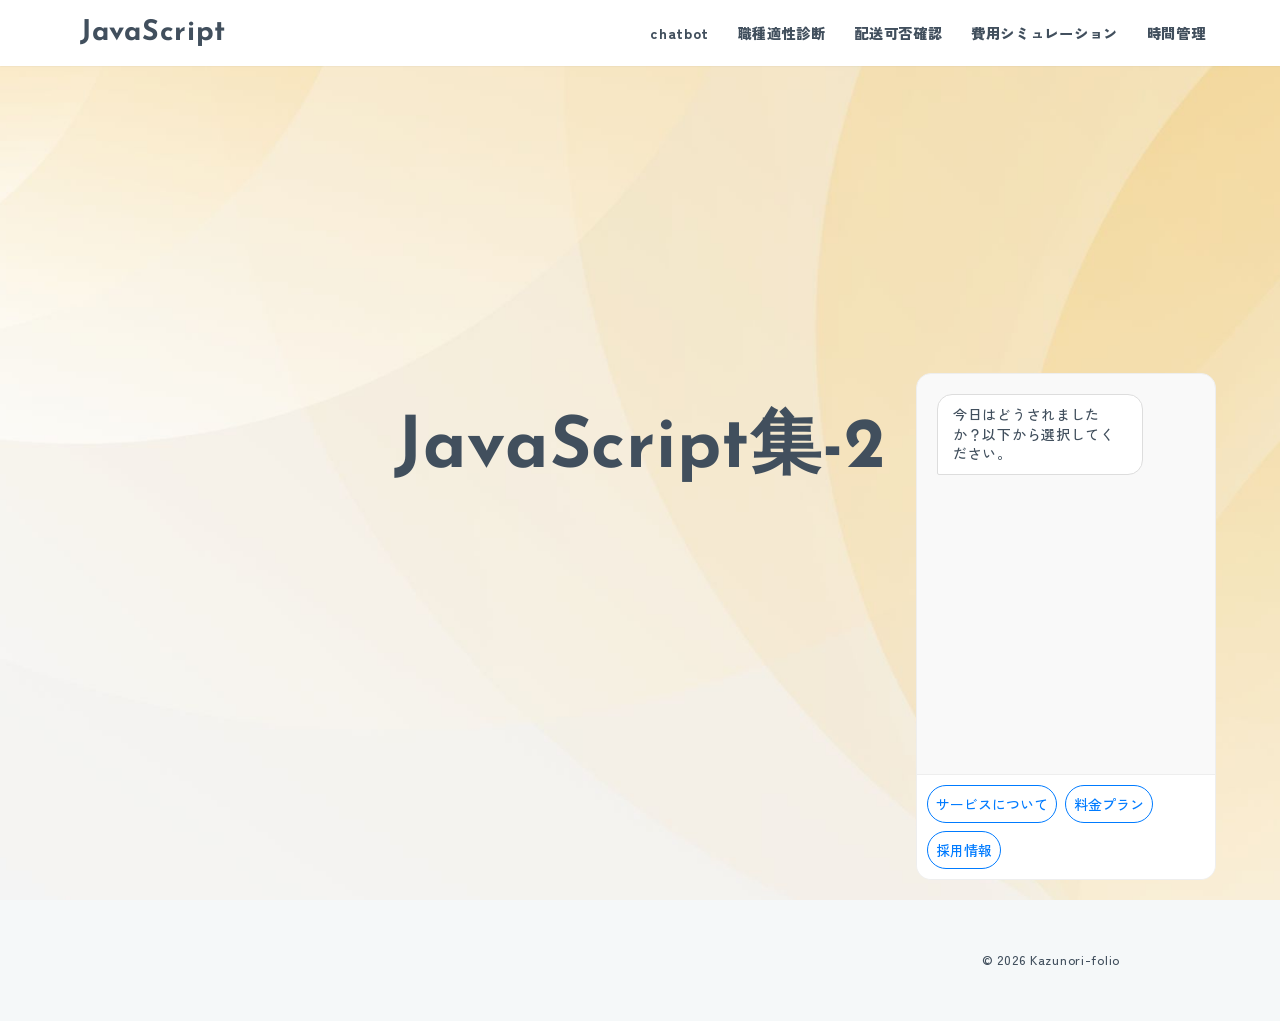
<file: index.html>
<!DOCTYPE html>
<html lang="ja">

<head>
    <meta charset="utf-8" />
    <meta name="viewport" content="width=device-width,initial-scale=1" />
    <title>JavaScript</title>
    <meta name="description" content="JavaScript-Gsap" />
    <meta name="format-detection" content="telephone=no" />
    <meta name="robots" content="noindex, nofollow" />

    <!-- font -->
    <link rel="preconnect" href="https://fonts.googleapis.com" />
    <link rel="preconnect" href="https://fonts.gstatic.com" crossorigin />
    <link
        href="https://fonts.googleapis.com/css2?family=Josefin+Sans:ital,wght@0,100..700;1,100..700&family=Zen+Kaku+Gothic+New:wght@400;500;700&display=swap"
        rel="stylesheet" />

    <!-- css -->
    <link rel="stylesheet" href="assets/css/style.css" />

    <!-- js -->

    <script type="module" src="assets/js/main.js"></script>
</head>

<body>
    <header class="l-header">
        <h1 class="l-header-title">
            <a href="/">
                JavaScript
            </a>
        </h1>
        <div class="l-header-nav-wrapper">
            <nav class="l-header-nav" aria-label="メニュー">
                <ul class="l-header-list">
                    <li class="l-header-item">
                        <a href="/">chatbot</a>
                    </li>
                    <li class="l-header-item">
                        <a href="quiz.html">職種適性診断</a>
                    </li>
                    <li class="l-header-item">
                        <a href="delivery.html">配送可否確認</a>
                    </li>
                    <li class="l-header-item">
                        <a href="calculator.html">費用シミュレーション</a>
                    </li>
                    <li class="l-header-item">
                        <a href="time.html">時間管理</a>
                    </li>
                </ul>
            </nav>
        </div>
    </header>
    <main>
        <!-- top-kv -->
        <div class="top-kv">
            <div class="top-kv-text js-fade-in-char">
                JavaScript集-2
            </div>
        </div>
        <!-- top-kv -->

        <!-- chat-container -->
        <div class="chat-frame js-chat-frame">
            <div class="chat-log js-chat-log">
            </div>
            <div class="options-container js-options-container">
            </div>
        </div>
        <!-- chat-container -->

        

    </main>
    <footer class="l-footer">
        <div class="l-container">
            <p class="l-footer-text">
                &copy; 2026 Kazunori-folio
            </p>
        </div>
    </footer>
</body>

</html>
</file>
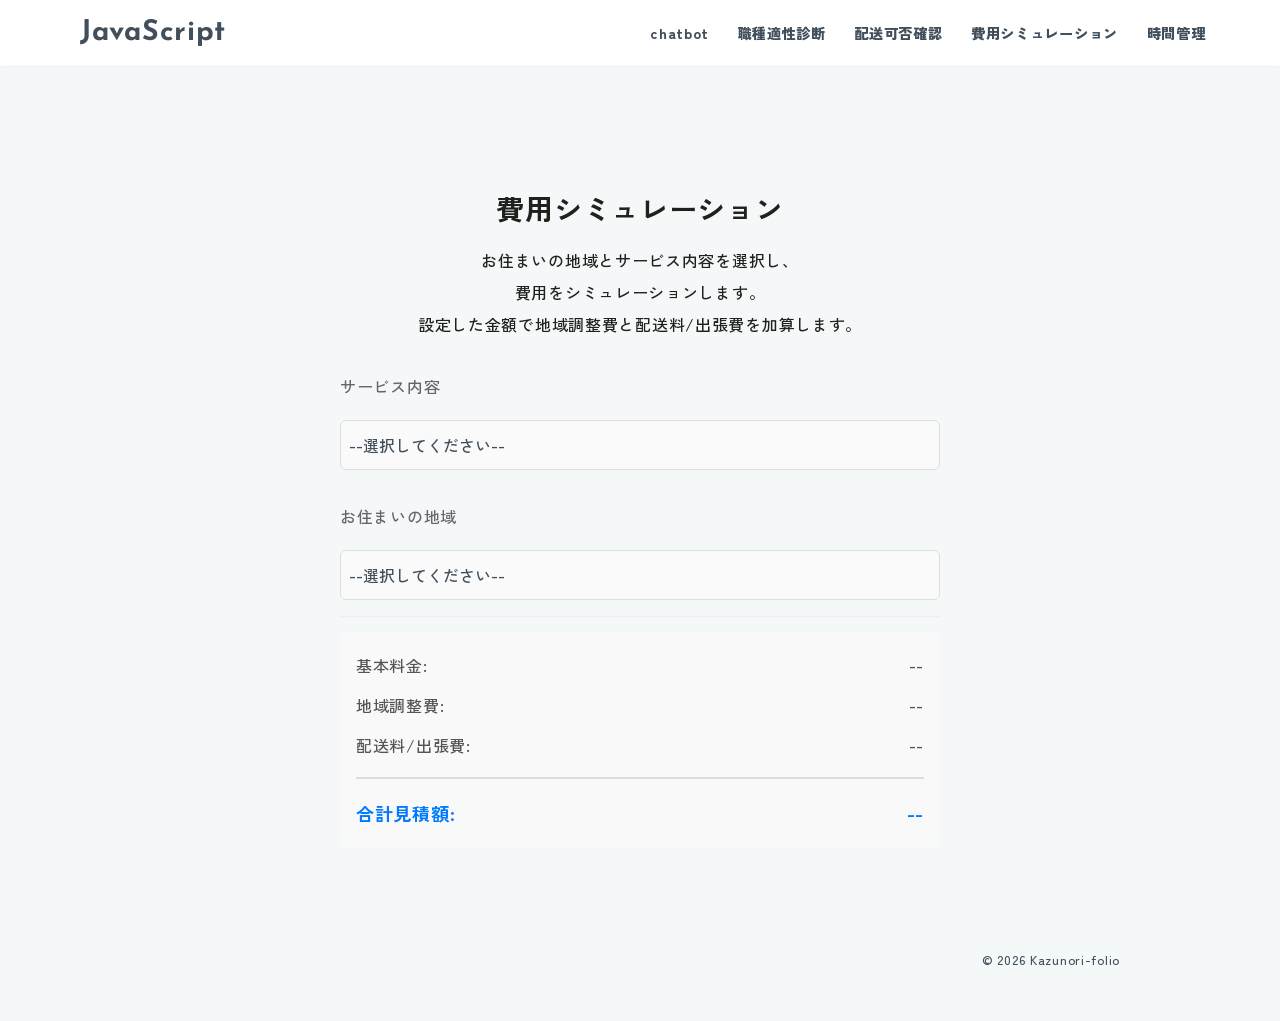
<file: calculator.html>
<!DOCTYPE html>
<html lang="ja">

<head>
    <meta charset="utf-8" />
    <meta name="viewport" content="width=device-width,initial-scale=1" />
    <title>JavaScript集-2</title>
    <meta name="description" content="JavaScript-Gsap" />
    <meta name="format-detection" content="telephone=no" />
    <meta name="robots" content="noindex, nofollow" />

    <!-- font -->
    <link rel="preconnect" href="https://fonts.googleapis.com" />
    <link rel="preconnect" href="https://fonts.gstatic.com" crossorigin />
    <link
        href="https://fonts.googleapis.com/css2?family=Josefin+Sans:ital,wght@0,100..700;1,100..700&family=Zen+Kaku+Gothic+New:wght@400;500;700&display=swap"
        rel="stylesheet" />

    <!-- css -->
    <link rel="stylesheet" href="assets/css/style.css" />

    <!-- js -->
    <script type="module" src="assets/js/main.js"></script>
</head>

<body>
    <header class="l-header">
        <h1 class="l-header-title">
            <a href="/">
                JavaScript
            </a>
        </h1>
        <div class="l-header-nav-wrapper">
            <nav class="l-header-nav" aria-label="メニュー">
                <ul class="l-header-list">
                    <li class="l-header-item">
                        <a href="/">chatbot</a>
                    </li>
                    <li class="l-header-item">
                        <a href="quiz.html">職種適性診断</a>
                    </li>
                    <li class="l-header-item">
                        <a href="delivery.html">配送可否確認</a>
                    </li>
                    <li class="l-header-item">
                        <a href="calculator.html">費用シミュレーション</a>
                    </li>
                    <li class="l-header-item">
                        <a href="time.html">時間管理</a>
                    </li>
                </ul>
            </nav>
        </div>
    </header>
    <main>

        <section class="calculator">
            <h2 class="calculator-title">費用シミュレーション</h2>
            <p class="calculator-lead">お住まいの地域とサービス内容を選択し、<br>費用をシミュレーションします。<br>
                設定した金額で地域調整費と配送料/出張費を加算します。</p>

            <div class="calculator-input-group">
                <label for="service" class="calculator-input-label">サービス内容</label>
                <select id="service" class="js-input-service calculator-input-select">
                    <option value="" disabled selected>--選択してください--</option>
                    <option value="50000">簡易クリーニング (¥50,000〜)</option>
                    <option value="150000">標準リフォーム (¥150,000〜)</option>
                    <option value="500000">フルパッケージ (¥500,000〜)</option>
                </select>
            </div>

            <div class="calculator-input-group">
                <label for="area" class="calculator-input-label">お住まいの地域</label>
                <select id="area" class="js-input-area calculator-input-select">
                    <option value="" disabled selected>--選択してください--</option>
                    <option value="TOKYO">東京都</option>
                    <option value="OSAKA">大阪府</option>
                    <option value="OKINAWA">沖縄県</option>
                    <option value="DEFAULT">その他地域</option>
                </select>
            </div>

            <hr class="calculator-hr">

            <div class="calculator-result-area">
                <div class="calculator-result-item">
                    <span>基本料金:</span>
                    <span class="js-display-base">¥0</span>
                </div>
                <div class="calculator-result-item">
                    <span>地域調整費:</span>
                    <span class="js-display-adj">¥0</span>
                </div>
                <div class="calculator-result-item">
                    <span>配送料/出張費:</span>
                    <span class="js-display-ship">¥0</span>
                </div>
                <div class="calculator-result-total">
                    <span>合計見積額:</span>
                    <span class="js-display-total">¥0</span>
                </div>
            </div>
        </section>

    </main>
    <footer class="l-footer">
        <div class="l-container">
            <p class="l-footer-text">
                &copy; 2026 Kazunori-folio
            </p>
        </div>
    </footer>
</body>

</html>
</file>
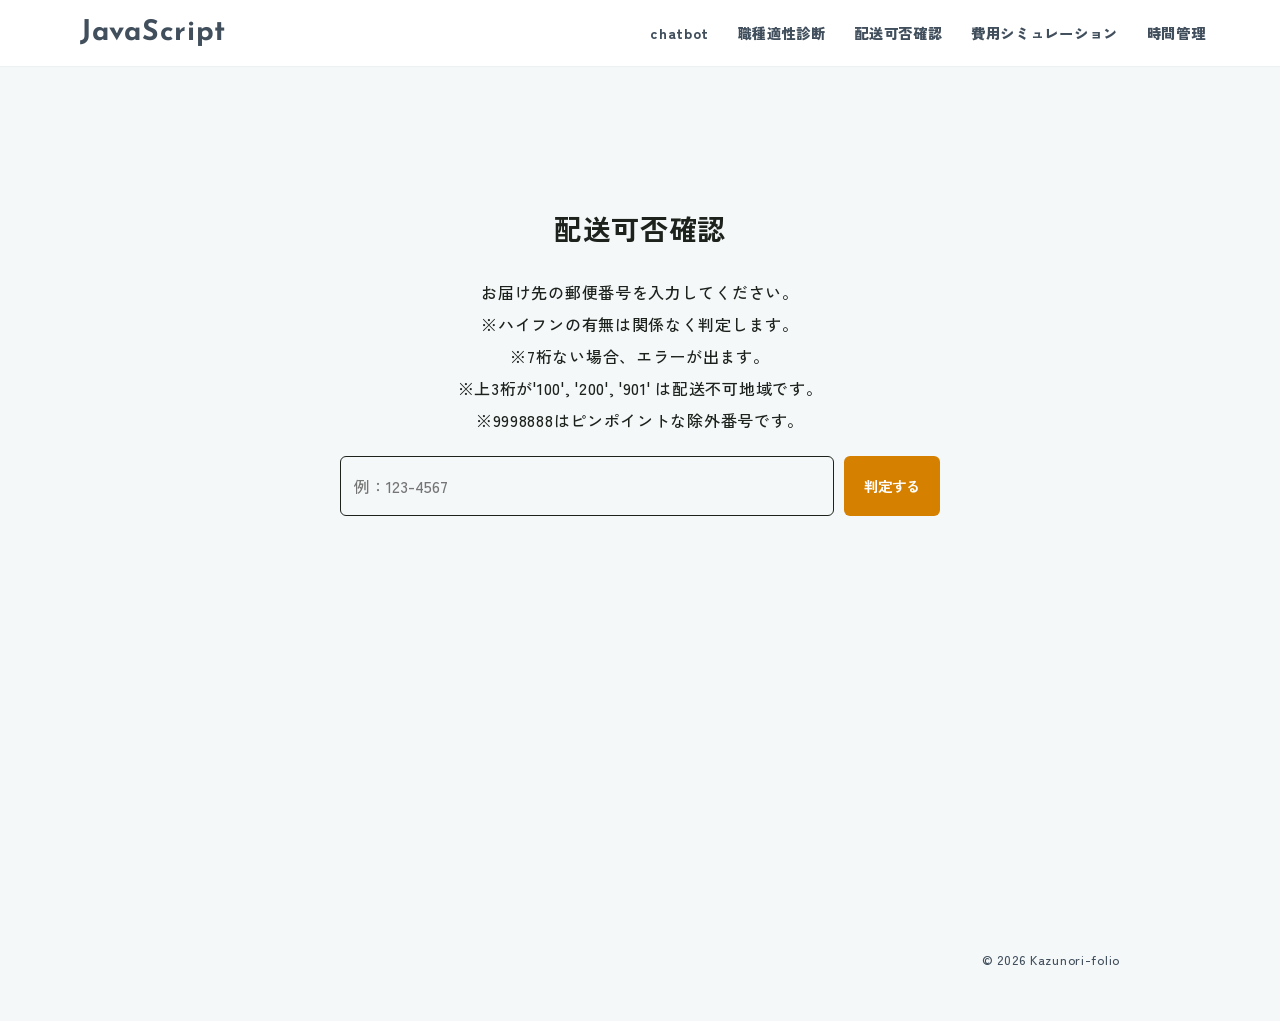
<file: delivery.html>
<!DOCTYPE html>
<html lang="ja">

<head>
    <meta charset="utf-8" />
    <meta name="viewport" content="width=device-width,initial-scale=1" />
    <title>JavaScript</title>
    <meta name="description" content="JavaScript-Gsap" />
    <meta name="format-detection" content="telephone=no" />
    <meta name="robots" content="noindex, nofollow" />

    <!-- font -->
    <link rel="preconnect" href="https://fonts.googleapis.com" />
    <link rel="preconnect" href="https://fonts.gstatic.com" crossorigin />
    <link
        href="https://fonts.googleapis.com/css2?family=Josefin+Sans:ital,wght@0,100..700;1,100..700&family=Zen+Kaku+Gothic+New:wght@400;500;700&display=swap"
        rel="stylesheet" />

    <!-- css -->
    <link rel="stylesheet" href="assets/css/style.css" />

    <!-- js -->
    <script type="module" src="assets/js/main.js"></script>
</head>

<body>
    <header class="l-header">
        <h1 class="l-header-title">
            <a href="/">
                JavaScript
            </a>
        </h1>
        <div class="l-header-nav-wrapper">
            <nav class="l-header-nav" aria-label="メニュー">
                <ul class="l-header-list">

                    <li class="l-header-item">
                        <a href="/">chatbot</a>
                    </li>
                    <li class="l-header-item">
                        <a href="quiz.html">職種適性診断</a>
                    </li>
                    <li class="l-header-item">
                        <a href="delivery.html">配送可否確認</a>
                    </li>
                    <li class="l-header-item">
                        <a href="calculator.html">費用シミュレーション</a>
                    </li>
                    <li class="l-header-item">
                        <a href="time.html">時間管理</a>
                    </li>
                </ul>
            </nav>
        </div>
    </header>
    <main>
        <!-- chat-container -->

        <section class="delivery">
            <h2 class="delivery-title">配送可否確認</h2>
            <p class="delivery-description">お届け先の郵便番号を入力してください。<br>
                ※ハイフンの有無は関係なく判定します。<br>
                ※7桁ない場合、エラーが出ます。<br>
                ※上3桁が'100', '200', '901' は配送不可地域です。<br>
                ※9998888はピンポイントな除外番号です。
            </p>

            <div class="delivery-input-group">
                <input type="text" class="js-delivery-input" placeholder="例：123-4567" maxlength="8">
                <button class="js-delivery-button">判定する</button>
            </div>

            <div class="delivery-result-message js-delivery-result-message"></div>

        </section>

    </main>
    <footer class="l-footer">
        <div class="l-container">
            <p class="l-footer-text">
                &copy; 2026 Kazunori-folio
            </p>
        </div>
    </footer>
</body>

</html>
</file>
<file: assets/css/style.css>
@charset "UTF-8";
/*!
global > color
------------------------------
*/
:root {
  --color--white: #ffffff;
  --color-font-base: #414f5d;
  --color-font-light: #919ca7;
  --color-bg-base: #f5f8f9;
  --color-bg-entry: #e0ebee;
  --color-bg-gradient-blue: linear-gradient(
      174.99deg,
      #75c2eb 0%,
      #43cfcf 50%,
      #4bd2d7 100%
  );
  --color-bg-gradient-blue-hover: linear-gradient(
      174.99deg,
      #69b7e3 0%,
      #13aaaa 50%,
      #21a9b0 100%
  );
  --color-bg-gradient-light-blue: linear-gradient(
      134.57deg,
      #e4eff9 0%,
      #e3f3f3 50%,
      #b6def0 100%
  );
  --color-bg-gradient-light-blue-hover: linear-gradient(
      134.57deg,
      #f0f8ff 0%,
      #d8f0fa 50%,
      #b6dcef 100%
  );
  --color-bg-gradient-light-green: linear-gradient(
      134.57deg,
      #e4f9f8 0%,
      #e3f3e9 50%,
      #c8f1c2 100%
  );
  --color-bg-gradient-light-green-hover: linear-gradient(
      134.57deg,
      #f0fcfd 0%,
      #d8f8f0 50%,
      #b6ead5 100%
  );
  --color-bg-header: linear-gradient(
      0deg,
      rgba(39, 56, 78, 0) 0%,
      rgba(39, 56, 78, 0.3) 100%
  );
}

/*!
global > content-width
------------------------------
*/
:root {
  --width-content-s: 960rem;
  --width-content: 1080rem;
  --width-content-l: 1300rem;
}

/*!
global > font
------------------------------
*/
:root {
  --font-family-base: "Zen Kaku Gothic New", sans-serif;
  --font-family-en: "Josefin Sans", sans-serif;
}

/*!
global > z-index
------------------------------
*/
:root {
  --z-index-modal: 100;
  --z-index-header-entry: 40;
  --z-index-header: 30;
  --z-index-menu: 10;
  --z-index-default: 5;
  --z-index-background: 1;
}

/*!
foundation > reset
------------------------------
*/
html {
  color: #000;
  background: #fff;
}

body,
div,
dl,
dt,
dd,
ul,
ol,
li,
h1,
h2,
h3,
h4,
h5,
h6,
pre,
code,
form,
fieldset,
legend,
input,
textarea,
p,
blockquote,
th,
td {
  margin: 0;
  padding: 0;
}

table {
  border-collapse: collapse;
  border-spacing: 0;
  width: 100%;
}

fieldset,
img {
  border: 0;
}

address,
caption,
cite,
code,
dfn,
em,
strong,
th,
var {
  font-style: normal;
  font-weight: normal;
}

ol,
ul {
  list-style: none;
}

caption,
th {
  text-align: left;
}

h1,
h2,
h3,
h4,
h5,
h6 {
  font-size: 100%;
  font-weight: normal;
}

q:before,
q:after {
  content: "";
}

abbr,
acronym {
  border: 0;
  font-variant: normal;
}

input,
textarea,
select,
button {
  color: inherit;
  font-family: inherit;
  font-size: inherit;
  font-weight: inherit;
  line-height: inherit;
  font-size: 100%;
  border-radius: 0;
  border: none;
  -moz-appearance: none;
       appearance: none;
  -webkit-appearance: none;
  background-color: inherit;
}

textarea {
  resize: vertical;
  display: block;
}

select {
  cursor: pointer;
}

button {
  padding: 0;
  cursor: pointer;
}

legend {
  color: inherit;
}

tbody {
  -webkit-text-size-adjust: 100%;
}

main {
  display: block;
}

a {
  text-decoration: none;
  color: inherit;
}

img,
svg {
  width: 100%;
  height: auto;
  display: block;
}

dialog {
  max-width: 100%;
  max-height: 100%;
  padding: 0;
  color: inherit;
  border: none;
}

iframe {
  vertical-align: bottom;
}

* {
  -webkit-font-smoothing: antialiased;
  -moz-osx-font-smoothing: grayscale;
  -webkit-box-sizing: border-box;
          box-sizing: border-box;
}

*::before,
*::after {
  -webkit-box-sizing: border-box;
          box-sizing: border-box;
}

/*!
foundation > base
------------------------------
*/
:root {
  --base-vw: 380;
}
@media screen and (min-width: 768px) {
  :root {
    --base-vw: 1440;
  }
}

html {
  font-size: calc(100vw / var(--base-vw));
}

body {
  font-size: 16rem;
  font-weight: 500;
  line-height: 2;
  letter-spacing: 0.05em;
  color: var(--color-font-base);
  font-family: var(--font-family-base);
  background-color: var(--color-bg-base);
  z-index: var(--z-index-default);
}

/*!
utility > utility
------------------------------
*/
.u-visually-hidden {
  position: absolute !important;
  white-space: nowrap !important;
  width: 1px !important;
  height: 1px !important;
  overflow: hidden !important;
  border: 0 !important;
  padding: 0 !important;
  clip: rect(0 0 0 0) !important;
  clip-path: inset(50%) !important;
  margin: -1px !important;
}

/*!
component > button
------------------------------
*/
.c-button {
  display: -webkit-box;
  display: -ms-flexbox;
  display: flex;
  -webkit-box-pack: justify;
      -ms-flex-pack: justify;
          justify-content: space-between;
  -webkit-box-align: center;
      -ms-flex-align: center;
          align-items: center;
}

.c-button-more {
  padding: 15rem 23rem 13rem 23rem;
  border-radius: 32rem;
  border: 1rem solid var(--color-font-base);
  width: 117rem;
  -webkit-transition: scale 0.3s;
  transition: scale 0.3s;
}
@media (any-hover: hover) {
  .c-button-more:hover {
    scale: 1.05;
  }
}
@media screen and (min-width: 768px) {
  .c-button-more {
    border: 1.5rem solid var(--color-font-base);
    border-radius: 50%;
    width: 100rem;
    height: 100rem;
    padding: 0;
    -webkit-box-pack: center;
        -ms-flex-pack: center;
            justify-content: center;
    -webkit-box-align: center;
        -ms-flex-align: center;
            align-items: center;
    gap: 10rem;
  }
}
.c-button-more__text {
  font-size: 14rem;
  font-weight: 600;
  line-height: 1;
  font-family: var(--font-family-en);
}
.c-button-more::after {
  content: "";
  display: block;
  width: 7rem;
  height: 12rem;
  background-image: url(../img/button/button_arrow-right.svg);
  background-size: contain;
  background-repeat: no-repeat;
}

.c-button-greeting {
  padding: 15rem 23rem 13rem 23rem;
  border-radius: 32rem;
  border: 1rem solid var(--color-font-base);
  width: 203rem;
  -webkit-transition: background-color 0.3s;
  transition: background-color 0.3s;
}
@media (any-hover: hover) {
  .c-button-greeting:hover {
    background-color: var(--color-font-base);
    color: var(--color--white);
  }
  .c-button-greeting:hover::after {
    background-image: url(../img/button/button_arrow-right-white.svg);
  }
}
@media screen and (min-width: 768px) {
  .c-button-greeting {
    padding: 17rem 31rem;
    width: 254rem;
  }
}
.c-button-greeting__text {
  font-size: 14rem;
  font-weight: bold;
  line-height: 1.7;
}
@media screen and (min-width: 768px) {
  .c-button-greeting__text {
    font-size: 16rem;
  }
}
.c-button-greeting::after {
  content: "";
  display: block;
  width: 7rem;
  height: 12rem;
  background-image: url(../img/button/button_arrow-right.svg);
  background-size: contain;
  background-repeat: no-repeat;
}

.c-button-interview {
  padding: 18rem 32rem;
  border-radius: 32rem;
  width: 279rem;
  background-image: var(--color-bg-gradient-light-blue);
}
@media screen and (min-width: 768px) {
  .c-button-interview {
    padding: 18rem 32rem;
    width: 304rem;
  }
}
.c-button-interview__text {
  font-size: 14rem;
  font-weight: bold;
  line-height: 1.7;
}
@media screen and (min-width: 768px) {
  .c-button-interview__text {
    font-size: 16rem;
  }
}
.c-button-interview::after {
  content: "";
  display: block;
  width: 7rem;
  height: 12rem;
  background-image: url(../img/button/button_arrow-right.svg);
  background-size: contain;
  background-repeat: no-repeat;
  -ms-flex-negative: 0;
      flex-shrink: 0;
}
@media (any-hover: hover) {
  .c-button-interview:hover {
    background-image: var(--color-bg-gradient-light-blue-hover);
  }
}

.c-button-interview--green {
  background-image: var(--color-bg-gradient-light-green);
}
@media (any-hover: hover) {
  .c-button-interview--green:hover {
    background-image: var(--color-bg-gradient-light-green-hover);
  }
}

.c-button-entry {
  padding: 18rem 32rem 14rem 32rem;
  border-radius: 56rem;
  width: 322.58rem;
  background-image: var(--color-bg-gradient-blue);
  -webkit-transition: background-image 0.3s;
  transition: background-image 0.3s;
}
.c-button-entry__text-wrapper {
  display: -webkit-box;
  display: -ms-flexbox;
  display: flex;
  -webkit-box-align: center;
      -ms-flex-align: center;
          align-items: center;
  gap: 8rem;
}
.c-button-entry__text-en {
  font-size: 24rem;
  font-family: var(--font-family-en);
  line-height: 1.7;
  color: var(--color--white);
}
.c-button-entry__text-ja {
  font-size: 14rem;
  line-height: 1.7;
  color: var(--color--white);
}
.c-button-entry::after {
  content: "";
  display: block;
  width: 11.58rem;
  height: 20rem;
  background-image: url(../img/button/button_arrow-right-white.svg);
  background-size: contain;
  background-repeat: no-repeat;
  -ms-flex-negative: 0;
      flex-shrink: 0;
}
@media (any-hover: hover) {
  .c-button-entry:hover {
    background-image: var(--color-bg-gradient-blue-hover);
  }
}

/*!
component > title
------------------------------
*/
.c-title-en {
  font-family: var(--font-family-en);
  font-size: 32rem;
  line-height: 1.5;
  letter-spacing: 0.05em;
}
@media screen and (min-width: 768px) {
  .c-title-en {
    font-size: 42rem;
  }
}

.c-title-ja {
  font-size: 14rem;
  line-height: 1.7;
  color: var(--color-font-light);
}

.c-title-type1 {
  display: -webkit-box;
  display: -ms-flexbox;
  display: flex;
  -webkit-box-align: center;
      -ms-flex-align: center;
          align-items: center;
  gap: 12rem;
}

.c-title-type2 {
  display: block;
}

.c-title-type2-ja {
  display: -webkit-box;
  display: -ms-flexbox;
  display: flex;
  -webkit-box-align: center;
      -ms-flex-align: center;
          align-items: center;
  white-space: nowrap;
}
.c-title-type2-ja::before {
  content: "";
  height: 1rem;
  margin-right: 8rem;
  background-color: var(--color-font-light);
}

.c-title-type2-ja--feature::before {
  width: 73rem;
}
@media screen and (min-width: 768px) {
  .c-title-type2-ja--feature::before {
    width: 122rem;
  }
}

.c-title-type2-ja--entry::before {
  width: 34rem;
}
@media screen and (min-width: 768px) {
  .c-title-type2-ja--entry::before {
    width: 70rem;
  }
}

.c-title-type3 {
  display: block;
  text-align: center;
}

.c-title-type3-ja {
  display: -webkit-box;
  display: -ms-flexbox;
  display: flex;
  -webkit-box-align: center;
      -ms-flex-align: center;
          align-items: center;
  white-space: nowrap;
  -webkit-box-pack: center;
      -ms-flex-pack: center;
          justify-content: center;
}
.c-title-type3-ja::before, .c-title-type3-ja::after {
  content: "";
  width: 46rem;
  height: 1rem;
  background-color: var(--color-font-light);
}
@media screen and (min-width: 768px) {
  .c-title-type3-ja::before, .c-title-type3-ja::after {
    width: 76rem;
  }
}
.c-title-type3-ja::before {
  margin-right: 8rem;
}
.c-title-type3-ja::after {
  margin-left: 8rem;
}

/*!
layout > container
------------------------------
*/
.l-container-s {
  width: min(91%, var(--width-content-s));
  margin-inline: auto;
}

.l-container {
  width: min(91%, var(--width-content));
  margin-inline: auto;
}

.l-container-l {
  width: min(91%, var(--width-content-l));
  margin-inline: auto;
}

/*!
layout > header
------------------------------
*/
.l-header {
  position: fixed;
  top: 0;
  left: 0;
  width: 100%;
  z-index: var(--z-index-header);
  display: -webkit-box;
  display: -ms-flexbox;
  display: flex;
  -webkit-box-pack: justify;
      -ms-flex-pack: justify;
          justify-content: space-between;
  -webkit-box-align: center;
      -ms-flex-align: center;
          align-items: center;
  background-color: white;
  padding: 10rem 20rem;
  -webkit-box-shadow: 0 0 2rem 0 rgba(0, 0, 0, 0.1);
          box-shadow: 0 0 2rem 0 rgba(0, 0, 0, 0.1);
}

.l-header-title {
  margin-left: 20rem;
  font-size: 24rem;
  font-weight: 800;
  line-height: 1.7;
  font-family: var(--font-family-en);
  color: var(--color-font-base);
}
@media screen and (min-width: 768px) {
  .l-header-title {
    margin-left: 70rem;
    font-size: 32rem;
  }
}

@media screen and (min-width: 768px) {
  .l-header-nav-wrapper {
    display: -webkit-box;
    display: -ms-flexbox;
    display: flex;
    -webkit-box-align: center;
        -ms-flex-align: center;
            align-items: center;
    margin-left: auto;
    margin-right: 64rem;
    gap: 64rem;
  }
}

.l-header-nav {
  display: none;
}
@media screen and (min-width: 768px) {
  .l-header-nav {
    display: block;
  }
}

@media screen and (min-width: 768px) {
  .l-header-list {
    display: -webkit-box;
    display: -ms-flexbox;
    display: flex;
    -webkit-box-align: center;
        -ms-flex-align: center;
            align-items: center;
    -webkit-box-pack: center;
        -ms-flex-pack: center;
            justify-content: center;
    gap: 32rem;
  }
}

.l-header-item {
  color: var(--color--black);
}
.l-header-item a {
  display: inline-block;
  position: relative;
  padding: 5rem 0;
}
@media screen and (min-width: 768px) {
  .l-header-item a {
    font-size: 16rem;
    font-weight: 800;
    line-height: 1.7;
    padding: 5rem 0;
  }
}
.l-header-item a::after {
  content: "";
  position: absolute;
  width: 100%;
  height: 1rem;
  background-color: var(--color--white);
  bottom: 0;
  left: 0;
  -webkit-transform: scale(0, 1);
          transform: scale(0, 1);
  -webkit-transform-origin: center;
          transform-origin: center;
  -webkit-transition: -webkit-transform 0.3s;
  transition: -webkit-transform 0.3s;
  transition: transform 0.3s;
  transition: transform 0.3s, -webkit-transform 0.3s;
}
@media (any-hover: hover) {
  .l-header-item a:hover::after {
    -webkit-transform: scale(1, 1);
            transform: scale(1, 1);
  }
}

.l-header-menu-button {
  width: 64rem;
  height: 64rem;
  background-color: var(--color-bg-base);
  cursor: pointer;
  position: relative;
  margin-left: auto;
}
@media screen and (min-width: 768px) {
  .l-header-menu-button {
    display: none;
  }
}
.l-header-menu-button span {
  position: absolute;
  display: inline-block;
  left: 50%;
  -webkit-transform: translateX(-50%);
          transform: translateX(-50%);
  width: 20rem;
  height: 1rem;
  background-color: var(--color-font-base);
}
.l-header-menu-button span:nth-child(1) {
  top: 17rem;
}
.l-header-menu-button span:nth-child(2) {
  top: 24rem;
}
.l-header-menu-button span:nth-child(3) {
  top: 31rem;
}
.l-header-menu-button span:nth-child(3)::after {
  content: "menu";
  position: absolute;
  top: 4rem;
  left: -9rem;
  color: var(--color-font-base);
  font-family: var(--font-family-en);
  font-size: 12rem;
  text-transform: uppercase;
}

/*!
layout > hamburger-menu
------------------------------
*/
.l-hamburger-menu-dialog {
  position: fixed;
  top: 0;
  left: 0;
  width: 100%;
  height: 100%;
  background-color: white;
  z-index: var(--z-index-modal);
}
@media screen and (min-width: 768px) {
  .l-hamburger-menu-dialog {
    display: none;
  }
}

.l-hamburger-menu-dialog-header {
  display: -webkit-box;
  display: -ms-flexbox;
  display: flex;
  -webkit-box-pack: justify;
      -ms-flex-pack: justify;
          justify-content: space-between;
  -webkit-box-align: center;
      -ms-flex-align: center;
          align-items: center;
  padding: 10rem 20rem;
}

.l-hamburger-menu-button {
  width: 64rem;
  height: 64rem;
  background-color: var(--color-bg-base);
  position: relative;
  margin-left: auto;
}
@media screen and (min-width: 768px) {
  .l-hamburger-menu-button {
    display: none;
  }
}
.l-hamburger-menu-button span {
  position: absolute;
  display: inline-block;
  left: 45%;
  -webkit-transform: translateX(-50%);
          transform: translateX(-50%);
  width: 23.7rem;
  height: 1rem;
  background-color: var(--color-font-base);
}
.l-hamburger-menu-button span:nth-child(1) {
  top: 16rem;
  rotate: -37deg;
}
.l-hamburger-menu-button span:nth-child(2) {
  top: 31rem;
  rotate: 40deg;
}
.l-hamburger-menu-button::after {
  content: "CLOSE";
  position: absolute;
  top: 55%;
  left: 50%;
  -webkit-transform: translateX(-50%);
          transform: translateX(-50%);
  color: var(--color-font-base);
  font-family: var(--font-family-en);
  font-size: 12rem;
  text-transform: uppercase;
  letter-spacing: 0.05em;
}

.l-hamburger-menu-content {
  padding: 0 20rem;
}

.l-hamburger-menu-list {
  margin-top: 32rem;
  display: -webkit-box;
  display: -ms-flexbox;
  display: flex;
  -webkit-box-orient: vertical;
  -webkit-box-direction: normal;
      -ms-flex-direction: column;
          flex-direction: column;
  gap: 24rem;
}

.l-hamburger-menu-item {
  color: var(--color-font-base);
}
.l-hamburger-menu-item a {
  display: -webkit-inline-box;
  display: -ms-inline-flexbox;
  display: inline-flex;
  -webkit-box-align: center;
      -ms-flex-align: center;
          align-items: center;
  width: 243rem;
  height: 100%;
}

.l-hamburger-menu-item-text-en {
  font-family: var(--font-family-en);
  font-size: 24rem;
  line-height: 1.7;
  text-transform: uppercase;
}

.l-hamburger-menu-item-text-ja {
  font-size: 14rem;
  line-height: 1.7;
  margin-left: 8rem;
}

.l-hamburger-menu-button-entry {
  margin-top: 40rem;
  display: -webkit-box;
  display: -ms-flexbox;
  display: flex;
  -webkit-box-pack: justify;
      -ms-flex-pack: justify;
          justify-content: space-between;
  -webkit-box-align: center;
      -ms-flex-align: center;
          align-items: center;
  padding: 18rem 32rem 14rem 32rem;
  border-radius: 56rem;
  width: 100%;
  background-color: rgba(255, 255, 255, 0.2);
  -webkit-transition: background-image 0.3s;
  transition: background-image 0.3s;
  border: 1rem solid var(--color-bg-base);
}
.l-hamburger-menu-button-entry__text-wrapper {
  display: -webkit-box;
  display: -ms-flexbox;
  display: flex;
  -webkit-box-align: center;
      -ms-flex-align: center;
          align-items: center;
  gap: 8rem;
}
.l-hamburger-menu-button-entry__text-en {
  font-size: 24rem;
  font-family: var(--font-family-en);
  line-height: 1.7;
  color: var(--color--white);
}
.l-hamburger-menu-button-entry__text-ja {
  font-size: 14rem;
  line-height: 1.7;
  color: var(--color--white);
}
.l-hamburger-menu-button-entry::after {
  content: "";
  display: block;
  width: 11.58rem;
  height: 20rem;
  background-image: url(../img/button/button_arrow-right-white.svg);
  background-size: contain;
  background-repeat: no-repeat;
  -ms-flex-negative: 0;
      flex-shrink: 0;
}

/*!
layout > footer
------------------------------
*/
.l-footer {
  padding: 56rem 0;
}

.l-footer-text {
  font-size: 14rem;
  line-height: 1.7;
  text-align: right;
}

/*!
page > top > top-kv
------------------------------
*/
.top-kv {
  position: relative;
  background-image: url("/assets/img/top/top-kv-bg.jpg");
  background-size: cover;
  background-position: center;
  background-repeat: no-repeat;
  width: 100%;
  height: 100vh;
}

.top-kv-text {
  position: absolute;
  top: 50%;
  left: 50%;
  -webkit-transform: translate(-50%, -50%);
          transform: translate(-50%, -50%);
  font-size: 24rem;
  font-weight: 800;
  line-height: 1.7;
  font-family: var(--font-family-en);
  color: var(--color-font-base);
}
@media screen and (min-width: 768px) {
  .top-kv-text {
    font-size: 80rem;
  }
}

.top-kv-text span {
  display: inline-block;
}

/*!
page > top > chat
------------------------------
*/
.chat-frame {
  position: fixed;
  bottom: 0;
  right: 5%;
  max-width: 300px;
  margin: 20px auto;
  border: 1px solid #eee;
  background: #f9f9f9;
  border-radius: 15px;
  overflow: hidden;
  font-family: var(--font-family-base);
}

.chat-log {
  height: 400px;
  overflow-y: auto;
  padding: 20px;
  display: -webkit-box;
  display: -ms-flexbox;
  display: flex;
  -webkit-box-orient: vertical;
  -webkit-box-direction: normal;
      -ms-flex-direction: column;
          flex-direction: column;
  gap: 15px;
}

/* メッセージの共通スタイル */
.msg {
  max-width: 80%;
  padding: 10px 15px;
  border-radius: 15px;
  font-size: 14px;
  line-height: 1.4;
  -webkit-animation: fadeIn 0.3s ease;
          animation: fadeIn 0.3s ease;
}

@-webkit-keyframes fadeIn {
  from {
    opacity: 0;
    -webkit-transform: translateY(10px);
            transform: translateY(10px);
  }
  to {
    opacity: 1;
    -webkit-transform: translateY(0);
            transform: translateY(0);
  }
}

@keyframes fadeIn {
  from {
    opacity: 0;
    -webkit-transform: translateY(10px);
            transform: translateY(10px);
  }
  to {
    opacity: 1;
    -webkit-transform: translateY(0);
            transform: translateY(0);
  }
}
/* ボットの吹き出し */
.msg-bot {
  -ms-flex-item-align: start;
      align-self: flex-start;
  background: #fff;
  border: 1px solid #ddd;
  border-bottom-left-radius: 2px;
}

/* 自分の吹き出し */
.msg-user {
  -ms-flex-item-align: end;
      align-self: flex-end;
  background: #007bff;
  color: #fff;
  border-bottom-right-radius: 2px;
}

/* 選択肢ボタン */
.options-container {
  padding: 10px;
  background: #fff;
  border-top: 1px solid #eee;
  display: -webkit-box;
  display: -ms-flexbox;
  display: flex;
  -ms-flex-wrap: wrap;
      flex-wrap: wrap;
  gap: 8px;
}

.options-container button {
  padding: 4px 8px;
  border: 1px solid #007bff;
  background: #fff;
  color: #007bff;
  border-radius: 20px;
  cursor: pointer;
  -webkit-transition: 0.4s;
  transition: 0.4s;
  font-size: 14px;
}
@media (any-hover: hover) {
  .options-container button:hover {
    background: #007bff;
    color: #fff;
  }
}

/*!
page > top > quiz
------------------------------
*/
.quiz {
  padding-top: 120px;
  margin-inline: auto;
  max-width: 600px;
}

.quiz-container {
  max-width: 600px;
  margin: 32px auto 0;
  padding: 30px;
  border: 1px solid #eee;
  border-radius: 10px;
}

.quiz-title {
  font-size: 24px;
  font-weight: 700;
  color: #1d221d;
  text-align: center;
}

.quiz-lead {
  font-size: 16px;
  color: #1d221d;
  text-align: center;
  margin-top: 20px;
}

.quiz-question {
  margin-bottom: 20px;
  padding-bottom: 20px;
  border-bottom: 1px solid #eee;
}

.options {
  display: -webkit-box;
  display: -ms-flexbox;
  display: flex;
  gap: 10px;
  margin-top: 8px;
}

button {
  cursor: pointer;
  border: none;
  border-radius: 4px;
  padding: 8px 16px;
  -webkit-transition: 0.3s;
  transition: 0.3s;
}

/* 選択状態のスタイル */
.quiz-button-option {
  background: #e0e0e0;
}

.quiz-button-option.active {
  background: #007bff;
  color: white;
}

.quiz-button {
  width: 100%;
  background: #28a745;
  color: white;
  padding: 12px;
  font-size: 16px;
  margin-top: 20px;
}

.quiz-result {
  margin-top: 20px;
  padding: 20px;
  background: #e9ecef;
  border-radius: 8px;
}

.quiz-result-text {
  font-size: 20px;
  color: #333;
  font-weight: 700;
  text-align: center;
}

/*!
page > delivery > delivery
------------------------------
*/
.delivery {
  padding-top: 200px;
  margin-inline: auto;
  max-width: 600px;
  height: 100vh;
}

.delivery-title {
  font-size: 28px;
  font-weight: 700;
  color: #1d221d;
  text-align: center;
}

.delivery-description {
  margin-top: 20px;
  font-size: 16px;
  color: #1d221d;
  text-align: center;
}

.delivery-input-group {
  margin-top: 20px;
  display: -webkit-box;
  display: -ms-flexbox;
  display: flex;
  gap: 10px;
}
.delivery-input-group input {
  -webkit-box-flex: 1;
      -ms-flex: 1;
          flex: 1;
  padding: 13px;
  border: 1px solid #1d221d;
  border-radius: 6px;
  font-size: 16px;
  outline: none;
}
.delivery-input-group input:focus {
  border-color: #1d221d;
}
.delivery-input-group button {
  padding: 13px 20px;
  background-color: #d68000;
  color: white;
  border: none;
  border-radius: 6px;
  font-weight: bold;
  cursor: pointer;
  -webkit-transition: opacity 0.4s;
  transition: opacity 0.4s;
}
.delivery-input-group button:hover {
  opacity: 0.8;
}

.delivery-result-message {
  margin-top: 20px;
  min-height: 24px;
  font-size: 14px;
  line-height: 1.4;
  padding: 13px;
  border-radius: 6px;
  display: none;
}
.delivery-result-message.is-success {
  display: block;
  background-color: #e0ebee;
  color: #1d221d;
  border: 1px solid #1d221d;
}
.delivery-result-message.is-error {
  display: block;
  background-color: #ffe0e0;
  color: #1d221d;
  border: 1px solid #1d221d;
}

/*!
page > calculator > calculator
------------------------------
*/
.calculator {
  padding-top: 180px;
  margin-inline: auto;
  max-width: 600px;
  height: 100vh;
}

.calculator-title {
  margin-top: 0;
  font-size: 28px;
  font-weight: 700;
  color: #1d221d;
  text-align: center;
}

.calculator-lead {
  font-size: 16px;
  color: #1d221d;
  text-align: center;
  margin-top: 8px;
}

.calculator-input-group {
  margin-top: 30px;
  display: -webkit-box;
  display: -ms-flexbox;
  display: flex;
  gap: 10px;
  -ms-flex-wrap: wrap;
      flex-wrap: wrap;
}

.calculator-input-label {
  display: block;
  margin-bottom: 8px;
  font-size: 16px;
  color: #666;
}

.calculator-input-select {
  width: 100%;
  padding: 8px;
  border: 1px solid #ddd;
  border-radius: 6px;
  font-size: 16px;
  background-color: #fafafa;
}

.calculator-hr {
  border: 0;
  border-top: 1px solid #eee;
  margin: 16px 0;
}

.calculator-result-area {
  background: #f9f9f9;
  padding: 16px;
  border-radius: 8px;
}

.calculator-result-item {
  display: -webkit-box;
  display: -ms-flexbox;
  display: flex;
  -webkit-box-pack: justify;
      -ms-flex-pack: justify;
          justify-content: space-between;
  margin-bottom: 8px;
  font-size: 16px;
  color: #555;
}

.calculator-result-total {
  display: -webkit-box;
  display: -ms-flexbox;
  display: flex;
  -webkit-box-pack: justify;
      -ms-flex-pack: justify;
          justify-content: space-between;
  margin-top: 16px;
  padding-top: 16px;
  border-top: 2px solid #ddd;
  font-weight: bold;
  font-size: 18px;
  color: #007bff;
}

/*!
page > time > time
------------------------------
*/
.time {
  padding-top: 200px;
  margin-inline: auto;
  max-width: 600px;
  height: 100vh;
}

.time-message {
  margin-top: 20px;
  font-size: 16px;
  color: #1d221d;
  text-align: center;
  display: none;
}
.time-message.is-active {
  display: block;
}

.time-title {
  font-size: 28px;
  font-weight: 700;
  color: #1d221d;
  text-align: center;
}

.time-night-only {
  font-size: 14px;
  color: #666;
  text-align: center;
  display: none;
}
.time-night-only.is-active {
  display: block;
}
</file>
